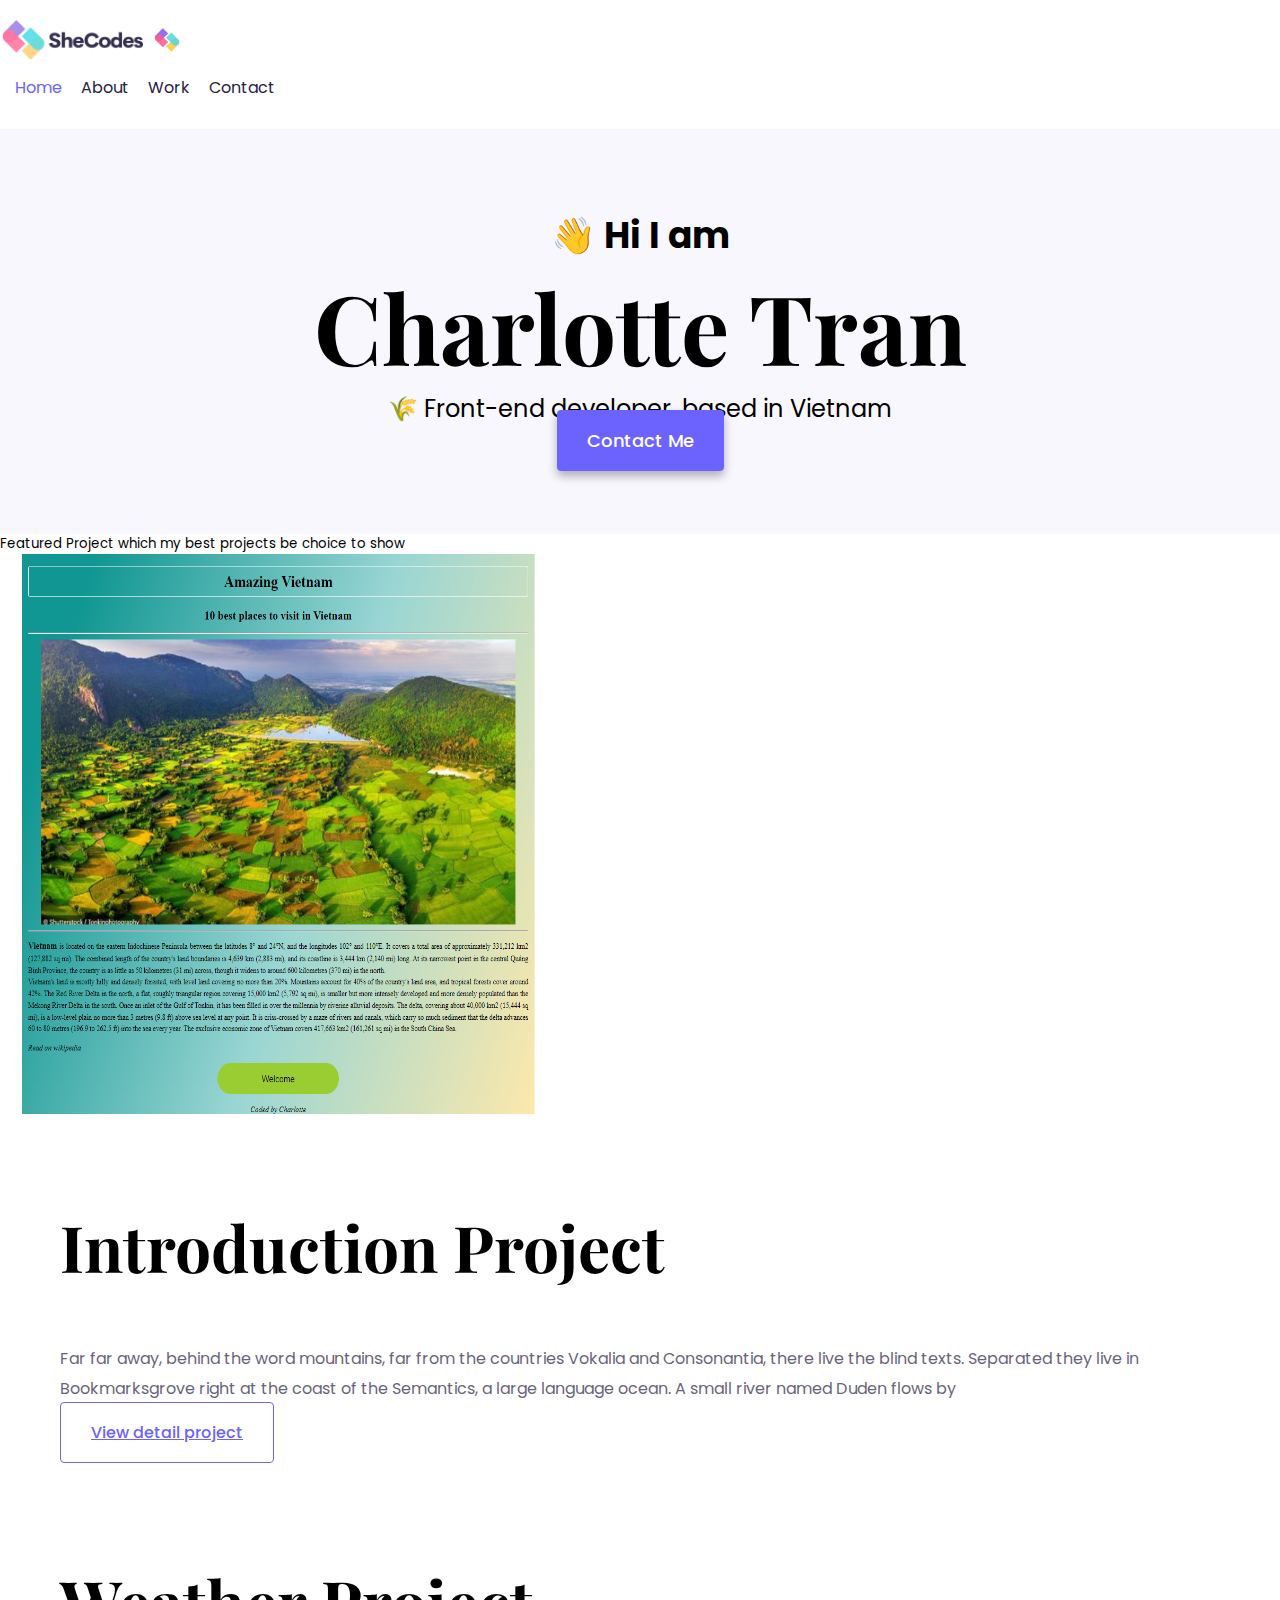
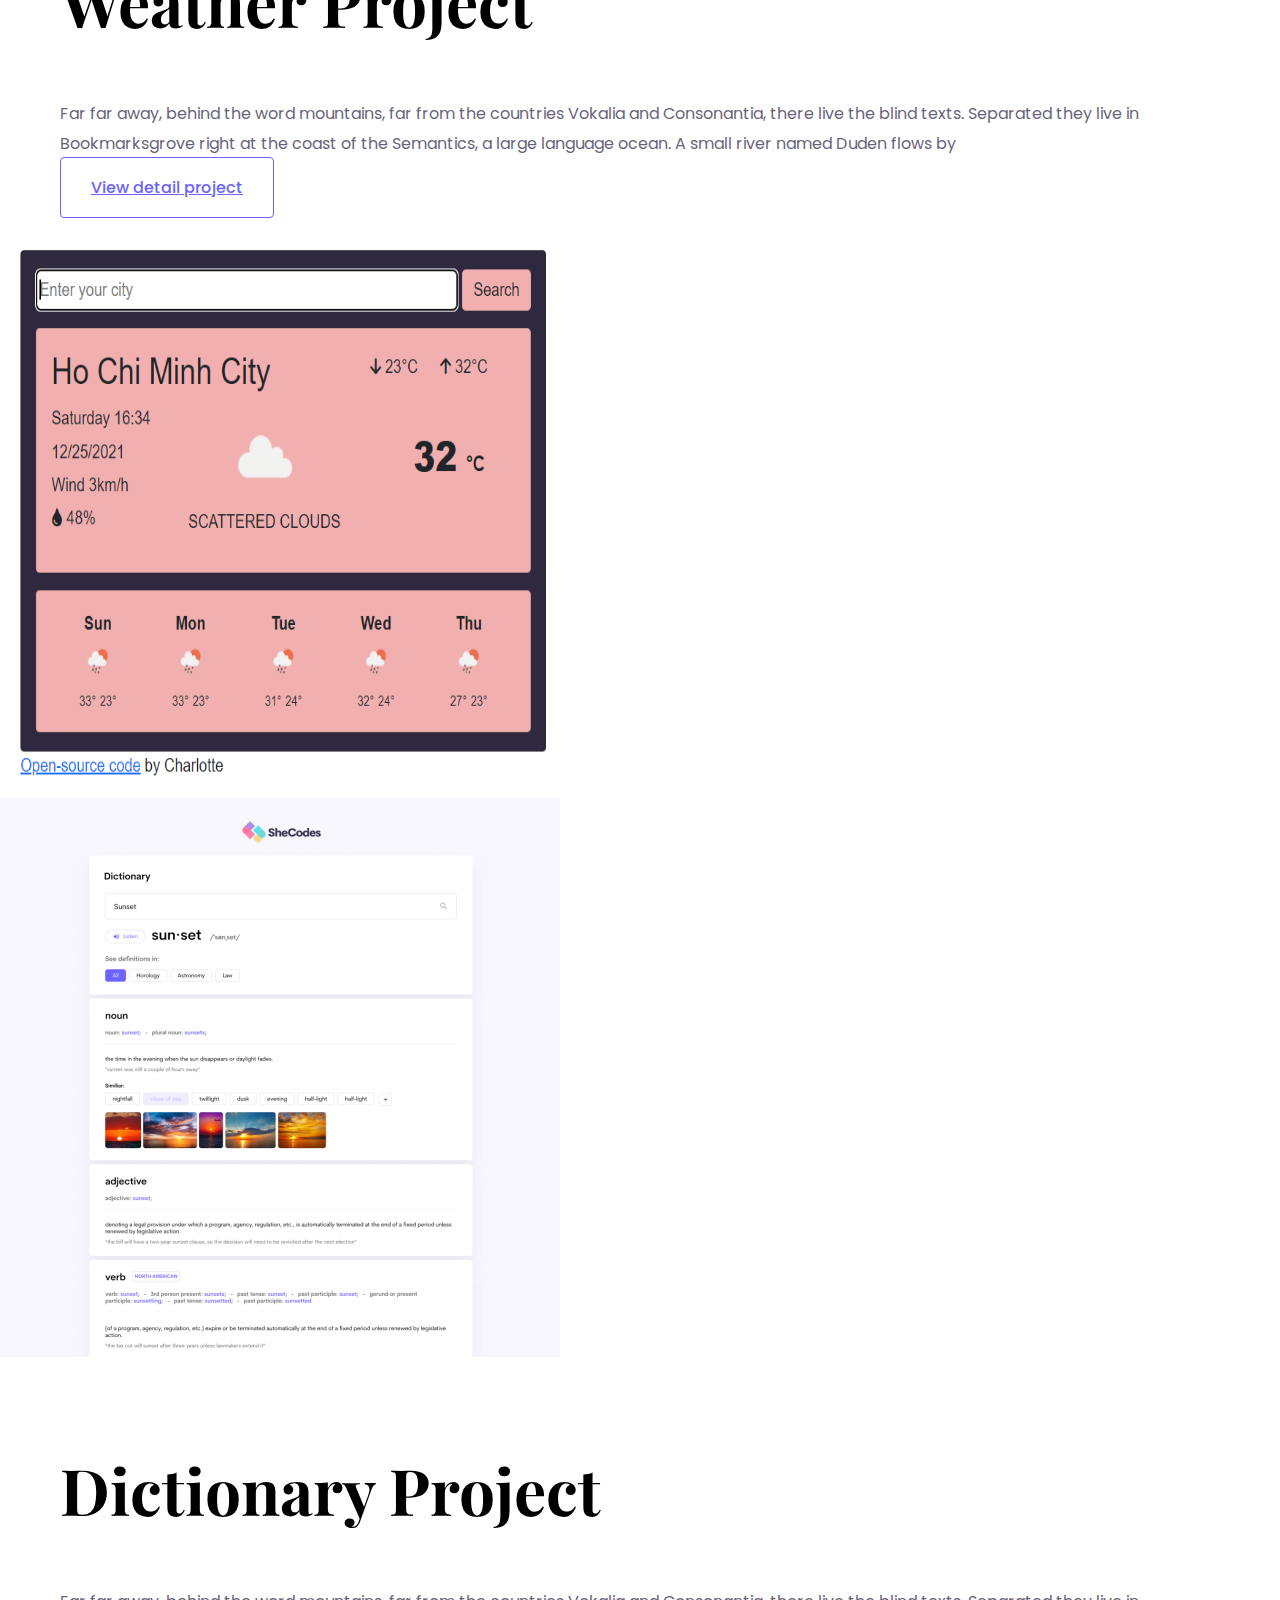
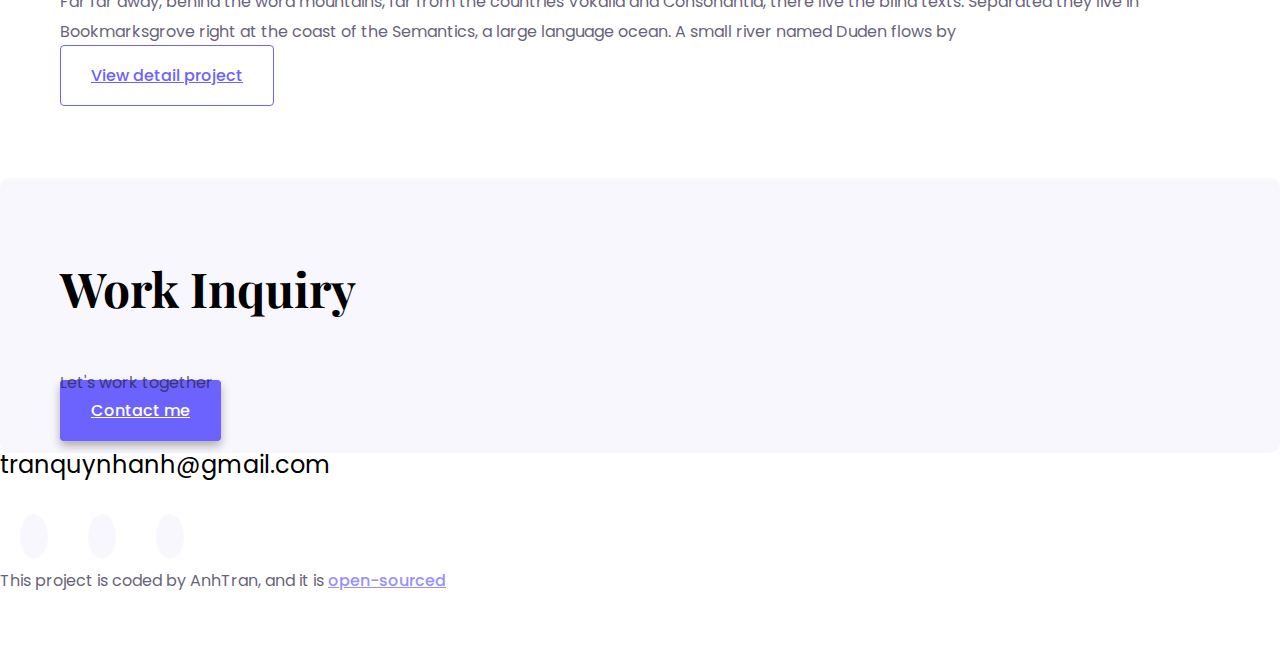
<file: index.html>
<!DOCTYPE html>
<html lang="en">
<head>
    <meta charset="UTF-8">
    <meta http-equiv="X-UA-Compatible" content="IE=edge">
    <meta name="viewport" content="width=device-width, initial-scale=1.0">
    <meta name="description" content="Anh is a front-end engineer, based in Vietnam">
    <!-- CSS only -->
    <link href="https://cdn.jsdelivr.net/npm/bootstrap@5.1.3/dist/css/bootstrap.min.css" rel="stylesheet" integrity="sha384-1BmE4kWBq78iYhFldvKuhfTAU6auU8tT94WrHftjDbrCEXSU1oBoqyl2QvZ6jIW3" crossorigin="anonymous">
    <!-- JavaScript Bundle with Popper -->
    <script src="https://cdn.jsdelivr.net/npm/bootstrap@5.1.3/dist/js/bootstrap.bundle.min.js" integrity="sha384-ka7Sk0Gln4gmtz2MlQnikT1wXgYsOg+OMhuP+IlRH9sENBO0LRn5q+8nbTov4+1p" crossorigin="anonymous"></script>
    <link rel="stylesheet" href="https://cdnjs.cloudflare.com/ajax/libs/font-awesome/6.0.0-beta3/css/all.min.css" integrity="sha512-Fo3rlrZj/k7ujTnHg4CGR2D7kSs0v4LLanw2qksYuRlEzO+tcaEPQogQ0KaoGN26/zrn20ImR1DfuLWnOo7aBA==" crossorigin="anonymous" referrerpolicy="no-referrer" />
    <link rel="preconnect" href="https://fonts.gstatic.com" />
    <link
      href="https://fonts.googleapis.com/css2?family=Playfair+Display:wght@700&family=Poppins:wght@500;700&display=swap"
      rel="stylesheet"
    />
    <link rel="preconnect" href="https://fonts.googleapis.com">
    <link rel="preconnect" href="https://fonts.gstatic.com" crossorigin>
    <link href="https://fonts.googleapis.com/css2?family=Playfair+Display:wght@400;700&display=swap" rel="stylesheet">
    <link rel="stylesheet" href="css/style.css">
    <title>Front-end developer - Anh Tran</title>
</head>
<body>
    <div class="container">
        <nav class="d-flex justify-content-between">
            <a href="/">
                <img src="./img/ySjA-logo.png" alt="AnhTRan logo" class="logo d-none d-md-block">
                <img src="./img/L9xk-logo-small.jpg" alt="AnhTran logo-small" class="logo d-md-none d-block">
            </a>
            <ul>
                <li class="active">
                    <a href="/" title="HOmePage">
                        Home
                    </a>
                </li>
                <li>
                    <a href="/about.html" title="About page">
                        About
                    </a>
                </li>
                <li>
                    <a href="/work.html" title="Work page">
                        Work
                    </a>
                </li>
                <li>
                    <a href="/contact.html" title="Contact page">
                        Contact
                    </a>
                </li>
            </ul>
        </nav>
    </div>
    <div class="heading">
        <p class="heading__intro">👋 Hi I am</p>
        <h1 class="heading__name">Charlotte Tran</h1>
        <h2 class="heading__subtitle mb-5">🌾 Front-end developer, based in Vietnam</h2>
        <div class="navigation-links">
          <a href="contact.html" title="contact me by outlook" class="btn contact-link">Contact me</a>
        </div>
    </div>
    <div class="index-content">
        <small class="text-center m-5" style="display: block;">Featured Project which my best projects be choice to show</small>
        <div class="container">
            <div class="row mb-5">
                <div class="col-6 d-none d-lg-block">
                    <img src="./img/Screenshot (4233).png" class="img-fluid " alt="Vietnam">
                </div>
                <div class="col-lg-6 col-12">
                    <div class="project-description">
                        <h2>Introduction Project</h2>
                        <p> 
                            Far far away, behind the word mountains, far from the countries Vokalia and Consonantia, there live the blind texts. Separated they live in Bookmarksgrove right at the coast of the Semantics, a large language ocean. A small river named Duden flows by
                        </p>
                        <a href="/work.html" class="btn">View detail project</a>
                    </div>
                </div>
            </div>
            <div class="row mb-5">
                <div class="col-lg-6 col-12">
                    <div class="project-description">
                        <h2>Weather Project</h2>
                        <p> 
                            Far far away, behind the word mountains, far from the countries Vokalia and Consonantia, there live the blind texts. Separated they live in Bookmarksgrove right at the coast of the Semantics, a large language ocean. A small river named Duden flows by
                        </p>
                        <a href="/work.html" class="btn">View detail project</a>
                    </div>
                </div>
                <div class="col-6 d-none d-lg-block">
                    <img src="./img/Screenshot (4234).png" class="img-fluid " alt="weather">
                </div>
            </div>
            <div class="row">
                <div class="col-6 d-none d-lg-block">
                    <img src="./img/images.png" class="img-fluid " alt="Dictionary">
                </div>
                <div class="col-lg-6 col-12">
                    <div class="project-description">
                        <h2>Dictionary Project</h2>
                        <p> 
                            Far far away, behind the word mountains, far from the countries Vokalia and Consonantia, there live the blind texts. Separated they live in Bookmarksgrove right at the coast of the Semantics, a large language ocean. A small river named Duden flows by
                        </p>
                        <a href="/work.html" class="btn">View detail project</a>
                    </div>
                </div>
            </div>

            <footer>
                <div class="contact-box d-flex justify-content-between mb-5 d-none d-md-flex">
                    <div>
                        <h3>
                            Work Inquiry
                        </h3>
                        <p>Let's work together</p>
                    </div>
                    <a href="/contact.html" title="Contact AnhTran" class="btn contact-link">Contact me</a>
                </div>
                <div class="d-flex justify-content-center">
                    <a href="mailto:tranquynhanh@gmail.com" title="social-AnhTran gmail" class="email-link">tranquynhanh@gmail.com</a>
                </div>
                <div class="d-flex justify-content-center mb-5">
                    <div class="social-links">
                        <a href="http://www.facebook.com/anhtran" title="social-AnhTran fb" target="_blank">
                            <i class="fab fa-facebook"></i>
                        </a>
                        <a href="http://www.instagram.com/anhne" title="social-AnhTran insta" target="_blank">
                            <i class="fab fa-instagram"></i>
                        </a>
                        <a href="http://www.twitter.com/anhne" target="_blank">
                            <i class="fab fa-twitter"></i>
                        </a>
                    </div>       
                </div>
                <p class="text-center mt-4">
                    This project is coded by AnhTran, and it is
                    <a class="theEnd" href="https://github.com/tranquynhanh/porfolio-setup" target="_blank">open-sourced</a>
                </p> 
            </footer>
        </div>
    </div>
</body>
</html>
</file>
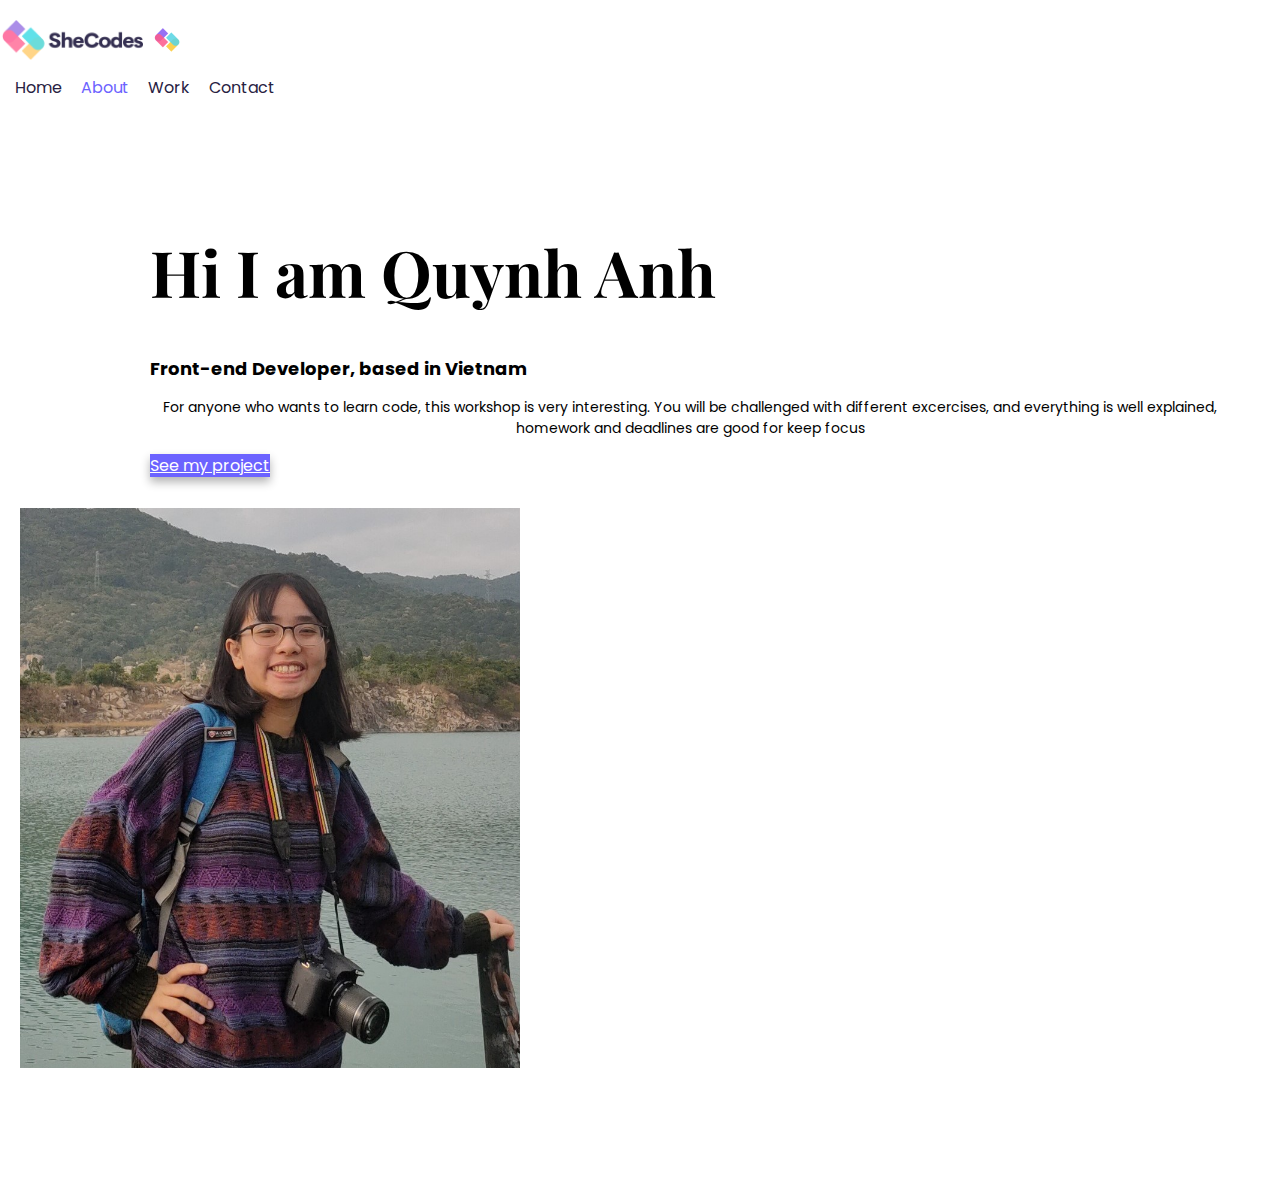
<file: about.html>
<!DOCTYPE html>
<html lang="en">
    <head>
        <meta charset="UTF-8">
        <meta http-equiv="X-UA-Compatible" content="IE=edge">
        <meta name="viewport" content="width=device-width, initial-scale=1.0">
        <meta name="description" content="About, Anh is a front-end engineer, based in Vietnam">

        <!-- CSS only -->
        <link href="https://cdn.jsdelivr.net/npm/bootstrap@5.1.3/dist/css/bootstrap.min.css" rel="stylesheet" integrity="sha384-1BmE4kWBq78iYhFldvKuhfTAU6auU8tT94WrHftjDbrCEXSU1oBoqyl2QvZ6jIW3" crossorigin="anonymous">
        <!-- JavaScript Bundle with Popper -->
        <script src="https://cdn.jsdelivr.net/npm/bootstrap@5.1.3/dist/js/bootstrap.bundle.min.js" integrity="sha384-ka7Sk0Gln4gmtz2MlQnikT1wXgYsOg+OMhuP+IlRH9sENBO0LRn5q+8nbTov4+1p" crossorigin="anonymous"></script>
        <link rel="stylesheet" href="https://cdnjs.cloudflare.com/ajax/libs/font-awesome/6.0.0-beta3/css/all.min.css" integrity="sha512-Fo3rlrZj/k7ujTnHg4CGR2D7kSs0v4LLanw2qksYuRlEzO+tcaEPQogQ0KaoGN26/zrn20ImR1DfuLWnOo7aBA==" crossorigin="anonymous" referrerpolicy="no-referrer" />
        <link rel="preconnect" href="https://fonts.gstatic.com" />
        <link
          href="https://fonts.googleapis.com/css2?family=Playfair+Display:wght@700&family=Poppins:wght@500;700&display=swap"
          rel="stylesheet"
        />
        <link rel="preconnect" href="https://fonts.googleapis.com">
        <link rel="preconnect" href="https://fonts.gstatic.com" crossorigin>
        <link href="https://fonts.googleapis.com/css2?family=Playfair+Display:wght@400;700&display=swap" rel="stylesheet">
        <link rel="stylesheet" href="css/style.css">
        <title>Front-end developer - Anh Tran About</title>
    </head>
<body>
    <div class="container">
        <nav class="d-flex justify-content-between">
            <a href="/index.html">
                <img src="./img/ySjA-logo.png" alt="AnhTRan logo" class="logo d-none d-md-block">
                <img src="./img/L9xk-logo-small.jpg" alt="AnhTran logo-small" class="logo d-md-none d-block">
            </a>
            <ul>
                <li>
                    <a href="/" title="HOmePage">
                        Home
                    </a>
                </li>
                <li class="active">
                    <a href="/about.html" title="About page">
                        About
                    </a>
                </li>
                <li>
                    <a href="/work.html" title="Work page">
                        Work
                    </a>
                </li>
                <li>
                    <a href="/contact.html" title="Contact page">
                        Contact
                    </a>
                </li>
            </ul>
        </nav>
    </div>
    <div class="content-container container">
        <div class="row">
            <div class="col-lg-6">
                <div class="content">
                    <h1>Hi I am Quynh Anh</h1>
                    <h2 class="mb-4 mt-4">Front-end Developer, based in Vietnam</h2>
                    <p class="mb-4">For anyone who wants to learn code, this workshop is very interesting. You will be challenged with different excercises, and everything is well explained, homework and deadlines are good for keep focus</p>
                    <a href="/work.html" class="btn contact-link">See my project</a>
                </div>
            </div>
            <div class="col-lg-6">
                <img src="./img/z2258000230377_a3113cae9ccaffb3b2ad83183921e512.jpg" width="500px" alt="" class="img-fluid theFace">
            </div>
        </div>
    </div>
</body>
</html>
</file>
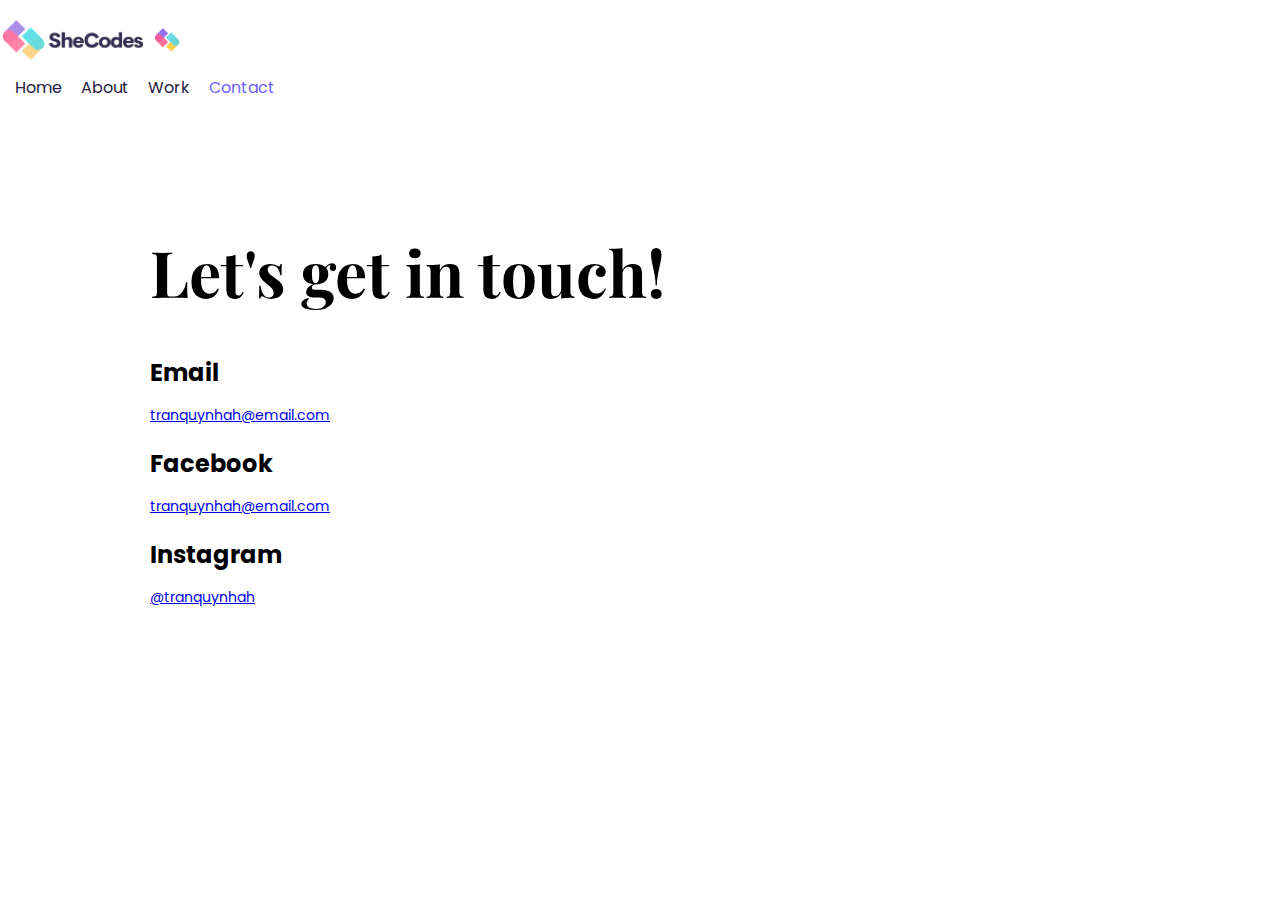
<file: contact.html>
<!DOCTYPE html>
<html lang="en">
    <head>
        <meta charset="UTF-8">
        <meta http-equiv="X-UA-Compatible" content="IE=edge">
        <meta name="viewport" content="width=device-width, initial-scale=1.0">
        <meta name="description" content="Contact, Anh is a front-end engineer, based in Vietnam">

        <!-- CSS only -->
        <link href="https://cdn.jsdelivr.net/npm/bootstrap@5.1.3/dist/css/bootstrap.min.css" rel="stylesheet" integrity="sha384-1BmE4kWBq78iYhFldvKuhfTAU6auU8tT94WrHftjDbrCEXSU1oBoqyl2QvZ6jIW3" crossorigin="anonymous">
        <!-- JavaScript Bundle with Popper -->
        <script src="https://cdn.jsdelivr.net/npm/bootstrap@5.1.3/dist/js/bootstrap.bundle.min.js" integrity="sha384-ka7Sk0Gln4gmtz2MlQnikT1wXgYsOg+OMhuP+IlRH9sENBO0LRn5q+8nbTov4+1p" crossorigin="anonymous"></script>
        <link rel="stylesheet" href="https://cdnjs.cloudflare.com/ajax/libs/font-awesome/6.0.0-beta3/css/all.min.css" integrity="sha512-Fo3rlrZj/k7ujTnHg4CGR2D7kSs0v4LLanw2qksYuRlEzO+tcaEPQogQ0KaoGN26/zrn20ImR1DfuLWnOo7aBA==" crossorigin="anonymous" referrerpolicy="no-referrer" />
        <link rel="preconnect" href="https://fonts.gstatic.com" />
        <link
          href="https://fonts.googleapis.com/css2?family=Playfair+Display:wght@700&family=Poppins:wght@500;700&display=swap"
          rel="stylesheet"
        />
        <link rel="preconnect" href="https://fonts.googleapis.com">
        <link rel="preconnect" href="https://fonts.gstatic.com" crossorigin>
        <link href="https://fonts.googleapis.com/css2?family=Playfair+Display:wght@400;700&display=swap" rel="stylesheet">
        <link rel="stylesheet" href="css/style.css">
        <title>Front-end developer - Anh Tran Contact</title>
    </head>
<body>
    <div class="container">
        <nav class="d-flex justify-content-between">
            <a href="/index.html">
                <img src="./img/ySjA-logo.png" alt="AnhTRan logo" class="logo d-none d-md-block">
                <img src="./img/L9xk-logo-small.jpg" alt="AnhTran logo-small" class="logo d-md-none d-block">
            </a>
            <ul>
                <li>
                    <a href="/" title="HOmePage">
                        Home
                    </a>
                </li>
                <li>
                    <a href="/about.html" title="About page">
                        About
                    </a>
                </li>
                <li>
                    <a href="/work.html" title="Work page">
                        Work
                    </a>
                </li>
                <li class="active">
                    <a href="/contact.html" title="Contact page">
                        Contact
                    </a>
                </li>
            </ul>
        </nav>
    </div>
    <div class="content-container container">
        <div class="content">
            <h1 class="mb-4">Let's get in touch!</h1>
            <h3 class="text-left">Email</h3>
            <p class="text-left">
                <a href="mailto:tranquynhah@email.com">
                    tranquynhah@email.com
                </a>
            </p>
            <h3 class="text-left">Facebook</h3>
            <p class="text-left">
                <a href="http://www.facebook.com/anhtran" target="_blank">
                    tranquynhah@email.com
                </a>
            </p>
            <h3 class="text-left">Instagram</h3>
            <p class="text-left">
                <a href="http://www.instagram.com/anhne" target="_blank">
                    @tranquynhah
                </a>
            </p>
        </div>
    </div>
</body>
</html>
</file>
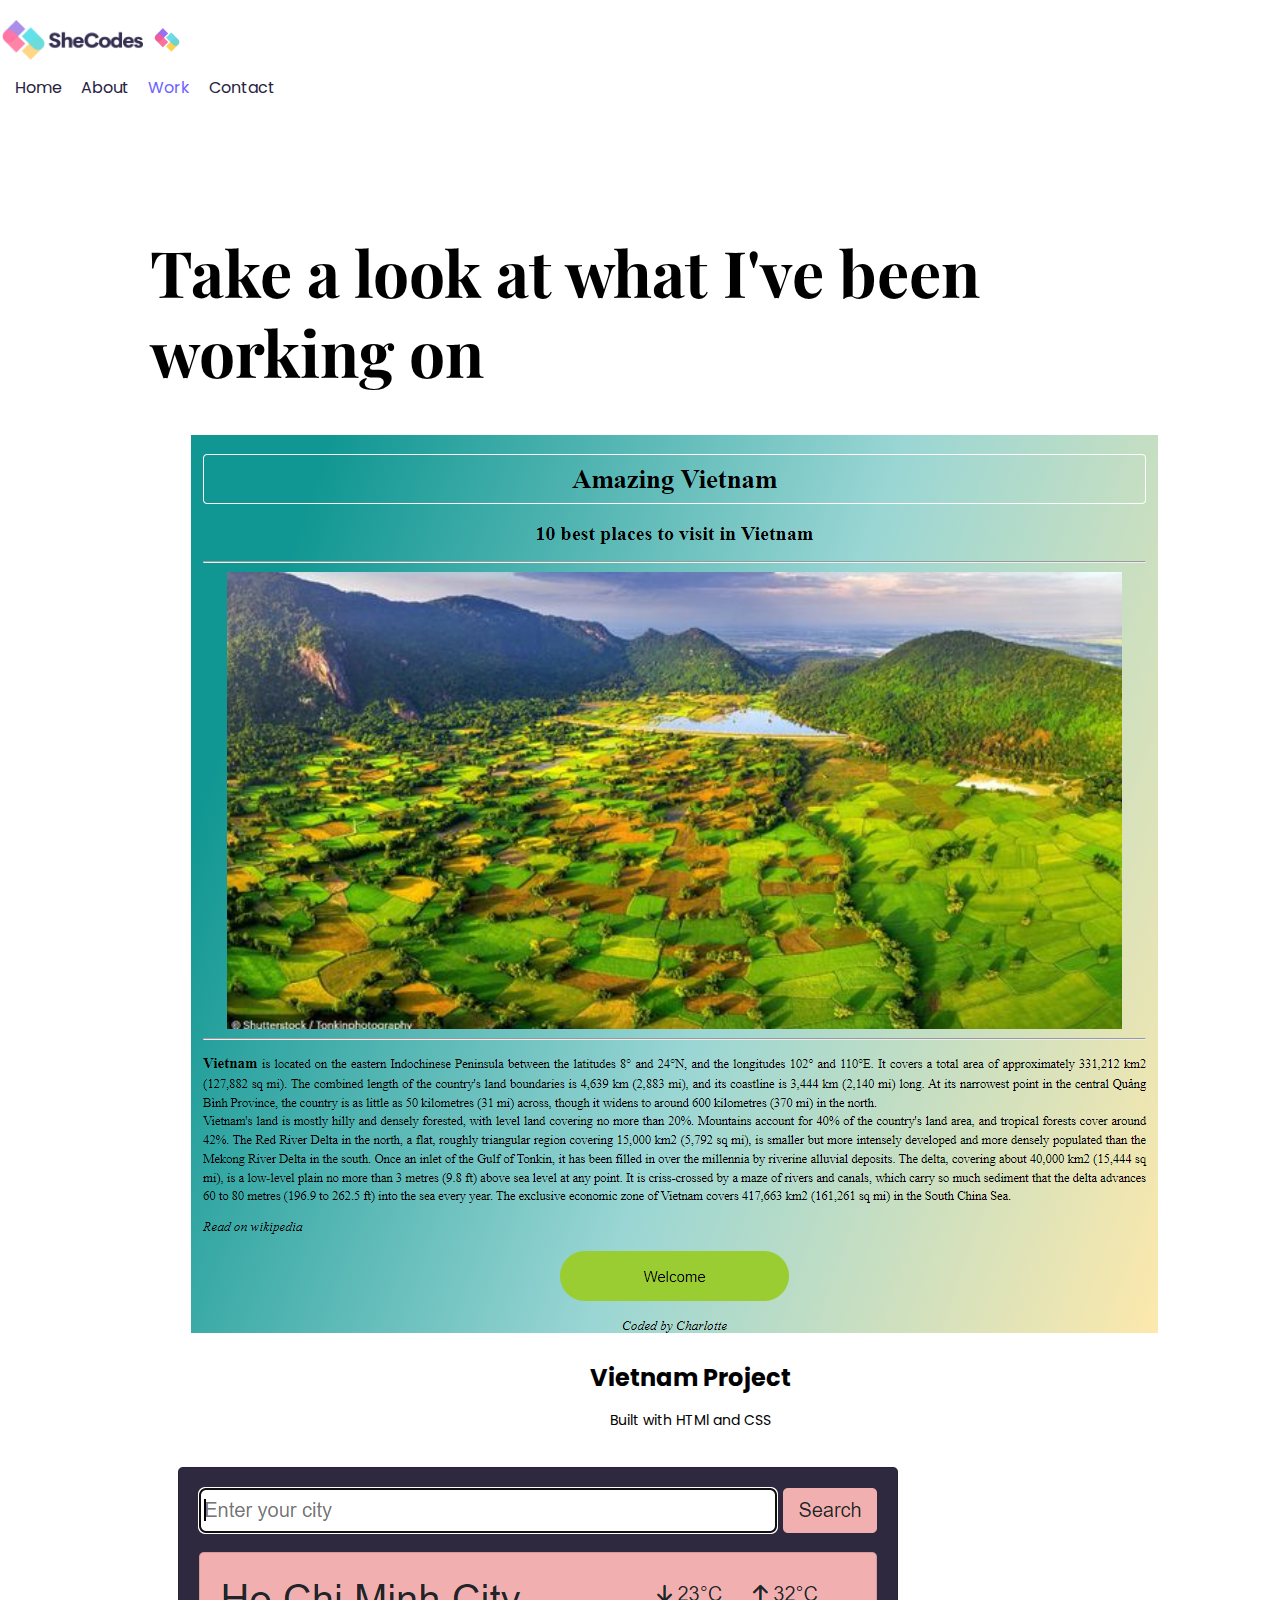
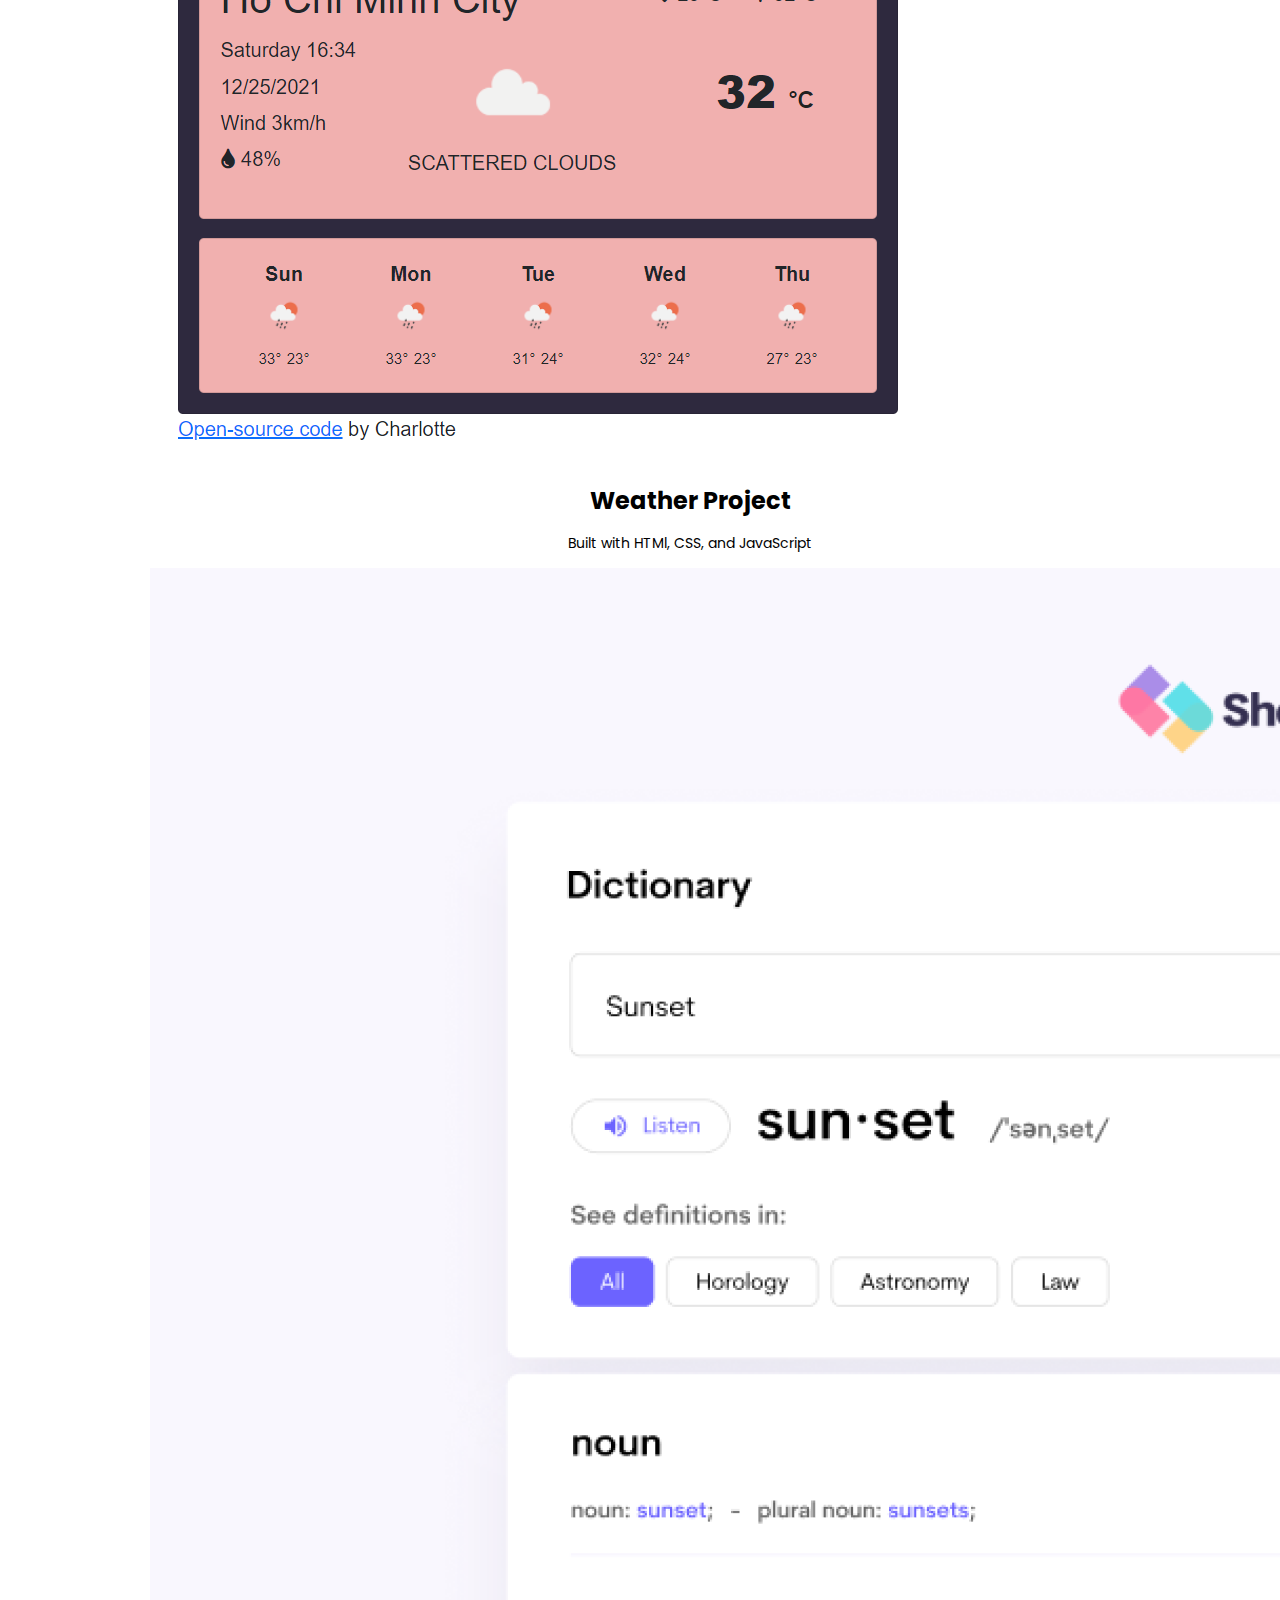
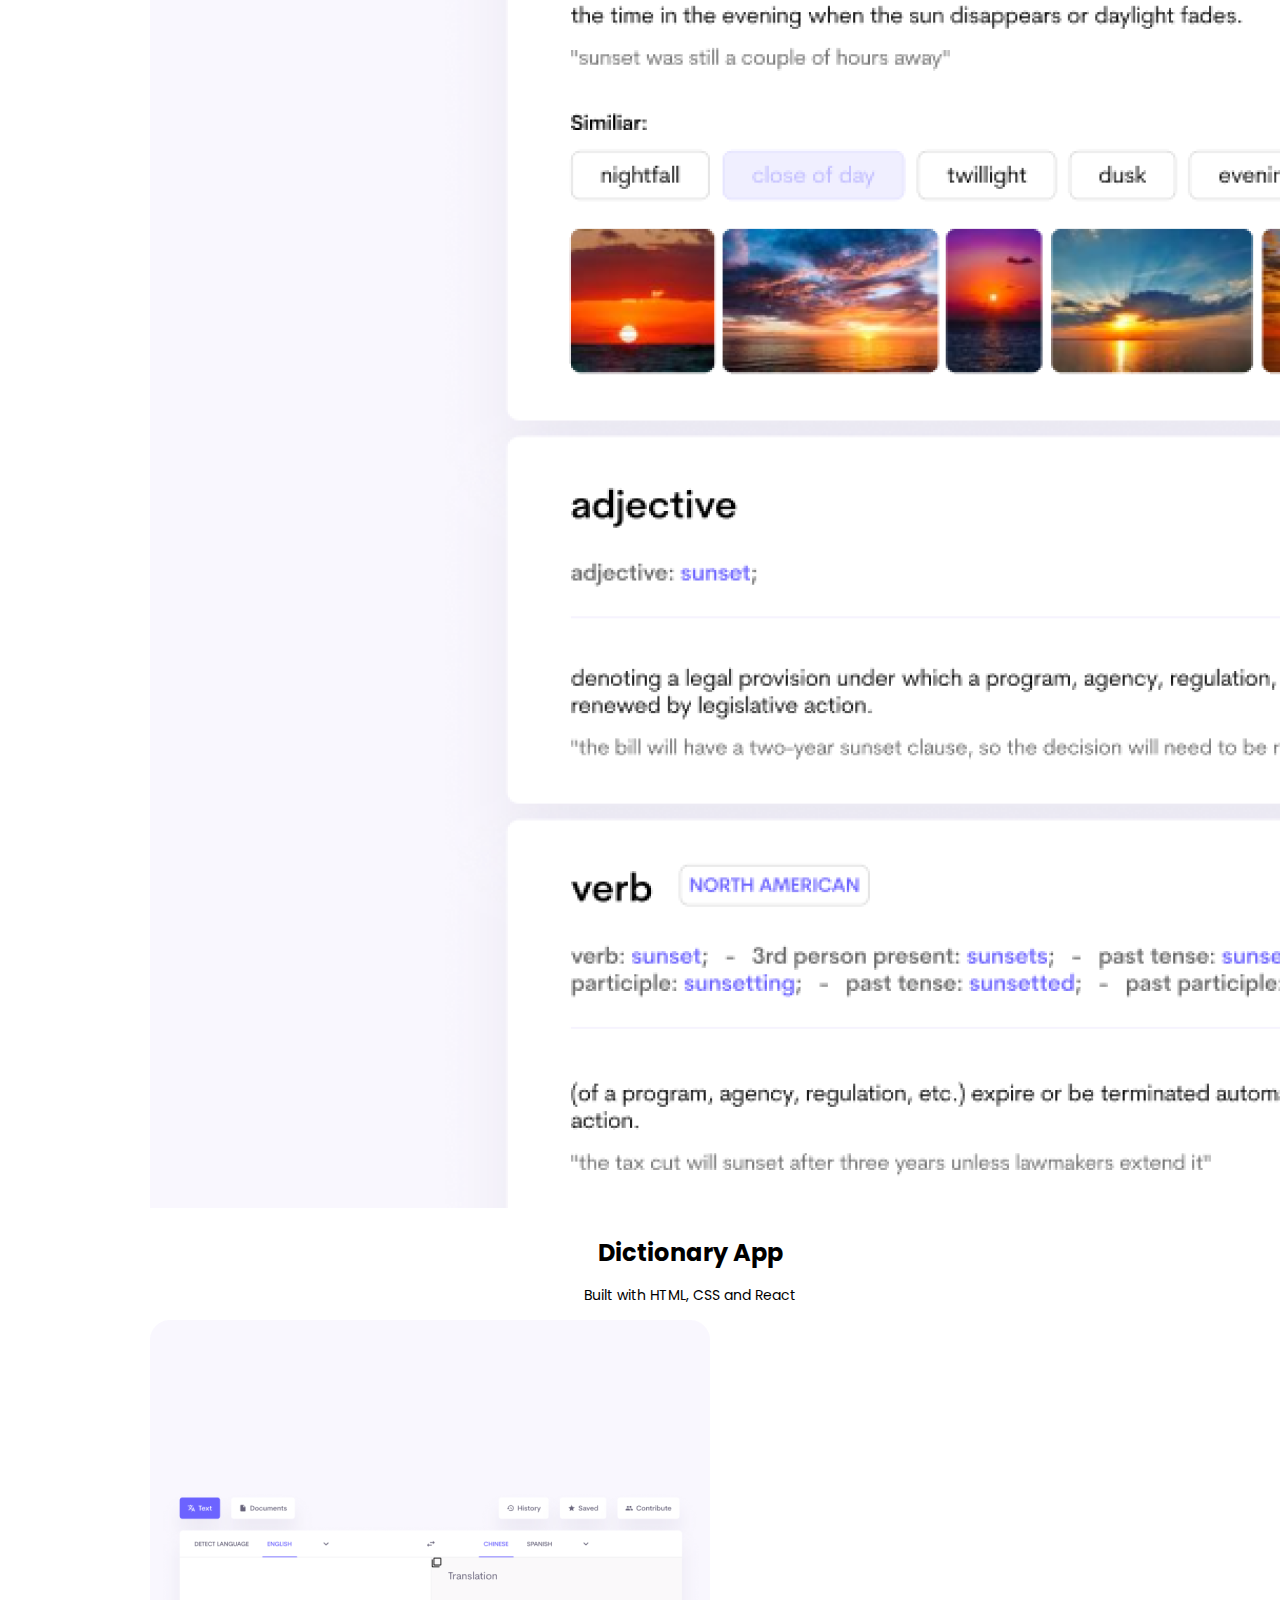
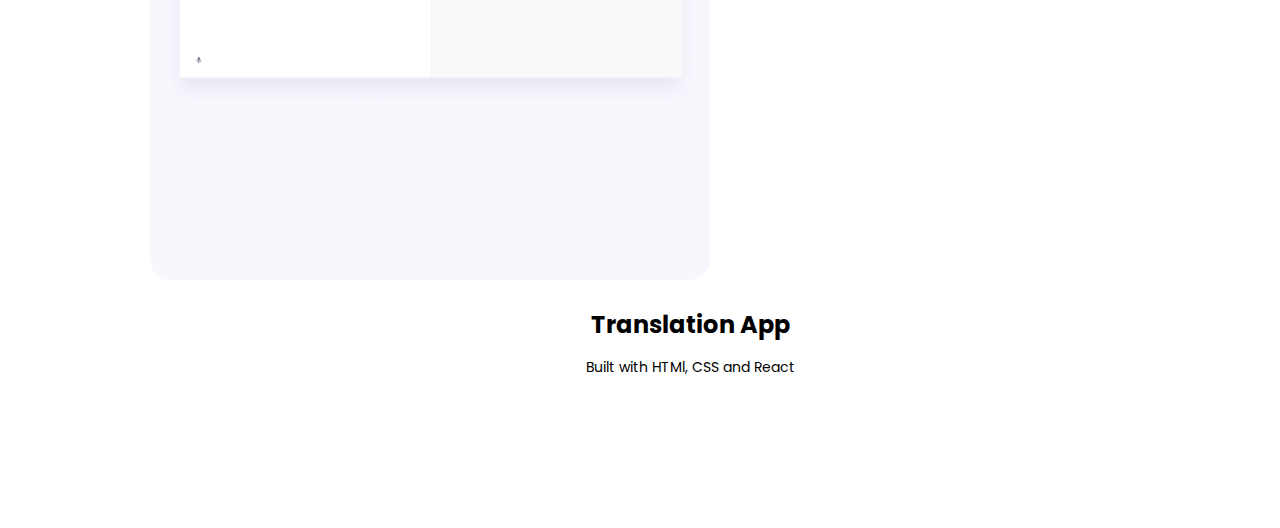
<file: work.html>
<!DOCTYPE html>
<html lang="en">
    <head>
        <meta charset="UTF-8">
        <meta http-equiv="X-UA-Compatible" content="IE=edge">
        <meta name="viewport" content="width=device-width, initial-scale=1.0">
        <meta name="description" content="Work, Anh is a front-end engineer, based in Vietnam">

        <!-- CSS only -->
        <link href="https://cdn.jsdelivr.net/npm/bootstrap@5.1.3/dist/css/bootstrap.min.css" rel="stylesheet" integrity="sha384-1BmE4kWBq78iYhFldvKuhfTAU6auU8tT94WrHftjDbrCEXSU1oBoqyl2QvZ6jIW3" crossorigin="anonymous">
        <!-- JavaScript Bundle with Popper -->
        <script src="https://cdn.jsdelivr.net/npm/bootstrap@5.1.3/dist/js/bootstrap.bundle.min.js" integrity="sha384-ka7Sk0Gln4gmtz2MlQnikT1wXgYsOg+OMhuP+IlRH9sENBO0LRn5q+8nbTov4+1p" crossorigin="anonymous"></script>
        <link rel="stylesheet" href="https://cdnjs.cloudflare.com/ajax/libs/font-awesome/6.0.0-beta3/css/all.min.css" integrity="sha512-Fo3rlrZj/k7ujTnHg4CGR2D7kSs0v4LLanw2qksYuRlEzO+tcaEPQogQ0KaoGN26/zrn20ImR1DfuLWnOo7aBA==" crossorigin="anonymous" referrerpolicy="no-referrer" />
        <link rel="preconnect" href="https://fonts.gstatic.com" />
        <link
          href="https://fonts.googleapis.com/css2?family=Playfair+Display:wght@700&family=Poppins:wght@500;700&display=swap"
          rel="stylesheet"
        />
        <link rel="preconnect" href="https://fonts.googleapis.com">
        <link rel="preconnect" href="https://fonts.gstatic.com" crossorigin>
        <link href="https://fonts.googleapis.com/css2?family=Playfair+Display:wght@400;700&display=swap" rel="stylesheet">
        <link rel="stylesheet" href="css/style.css">
        <title>Front-end developer - Anh Tran work</title>
    </head>
<body>
    <div class="container">
        <nav class="d-flex justify-content-between">
            <a href="/index.html">
                <img src="./img/ySjA-logo.png" alt="AnhTRan logo" class="logo d-none d-md-block">
                <img src="./img/L9xk-logo-small.jpg" alt="AnhTran logo-small" class="logo d-md-none d-block">
            </a>
            <ul>
                <li>
                    <a href="/" title="HOmePage">
                        Home
                    </a>
                </li>
                <li>
                    <a href="/about.html" title="About page">
                        About
                    </a>
                </li>
                <li class="active">
                    <a href="/work.html" title="Work page">
                        Work
                    </a>
                </li>
                <li>
                    <a href="/contact.html" title="Contact page">
                        Contact
                    </a>
                </li>
            </ul>
        </nav>
    </div>
    <div class="content-container container">
        <div class="content">
            <h1 class="mb-4">Take a look at what I've been working on</h1>
            <div class="row">
                <div class="col-md-6 mb-4">
                    <img src="./img/Screenshot (4233).png" alt="Vietnam" class="img-fluid rounded">
                    <h3>Vietnam Project</h3>
                    <p>Built with HTMl and CSS</p>
                </div>

                <div class="col-md-6 mb-4">
                    <img src="./img/Screenshot (4234).png" alt="Weather" class="img-fluid rounded">
                    <h3>Weather Project</h3>
                    <p>Built with HTMl, CSS, and JavaScript</p>
                </div>

                <div class="col-md-6 mb-4">
                    <img src="./img/dgHV-dictionary.png" alt="Dic" class="img-fluid rounded">
                    <h3>Dictionary App</h3>
                    <p>Built with HTML, CSS and React</p>
                </div>

                <div class="col-md-6 mb-4">
                    <img src="./img/AtJ4-translation.png" alt="translation" class="img-fluid rounded">
                    <h3>Translation App</h3>
                    <p>Built with HTMl, CSS and React</p>
                </div>
                
            </div>
        </div>
    </div>
</body>
</html>
</file>
<file: css/style.css>
:root {
    --primary-color: #6c63ff;
    --secondary-color: #f9f7fe;
    --box-shadow: 0 5px 10px rgba(0, 0, 0, 0.3);
    --primary-font: 'Poppins', sans-serif;
    --default-font: 'Playfair Display', serif;
}

body {
  margin: 0 auto 60px;
  font-family: var(--primary-font);
}

.main {
  margin: 60px auto;
}

.main h2,
.main p {
  text-align: left;
  padding-left: 0;
}

.heading .heading__intro,
.heading .heading__name,
.heading .heading__subtitle {
  text-align: center;
  margin: 0;
}

.heading {
    text-align: center;
    background-color: var(--secondary-color);
    padding: 80px 20px;
}

.heading .heading__intro {
    font-size: 36px;
    line-height: 54px;
    font-weight: 700;
    padding: 0;
}

.heading .heading__name {
    font-family: var(--default-font);
    font-size: 96px;
    font-weight: 700;
    line-height: 127.97px;
}

.heading .heading__subtitle {
    font-weight: 400;
    line-height: 36px;
    font-size: 24px;
}

.heading p {
  padding: 20px;
  border-radius: 4px;
  font-size: 18px;
  line-height: 1.5;
}

/* .navigation-links {
  display: flex;
  margin-top: 40px;
  justify-content: center;
} */

.navigation-links a {
  margin: 20px;
  border-radius: 4px;
  padding: 18px 30px;
  text-decoration: none;
  text-transform: capitalize;
  font-weight: 500;
  font-size: 18px;
  line-height: 27px;
  color: #ffffff;
}

.contact-link {
  background: var(--primary-color);
  box-shadow: var(--box-shadow);
  color: white;
}

.project-description {
    padding: 30px 60px;
}

.index-content img {
    width: 560px;
    height: 560px;
}

.index-content h2 {
    font-family: var(--default-font);
    font-size: 64px;
    font-weight: 700;
    line-height: 85.31px;
    margin-bottom: 55px;
}

.index-content p {
    font-size: 16px;
    font-weight: 400;
    line-height: 30px;
    color: #272142;
    opacity: 0.7;
}

.index-content a {
    font-weight: 500;
    font-size: 16px;
    line-height: 24px;
    color: var(--primary-color);
    border: 1px solid var(--primary-color);
    padding: 18px 30px;
    margin-top: 50px;
    border-radius: 4px;
}


.content-container h1 {
  font-size: 64px;
  line-height: 80px;
  font-family: var(--default-font);
}

.content-container h2 {
  font-size: 18px;
}

.content-container {
  padding: 60px 20px;
}

.content {
  margin: 30px;
  padding-left: 100px;
}

.content .theFace {
  padding-left: 61px;
}

.content h3 {
  font-size: 24px;
  text-align: center;
  line-height: 1.5;
  margin: 20px 0 0;
}

.content p {
  text-align: center;
  font-size: 14px;
}

.content .text-left {
  text-align: left;
}

.logo {
  max-height: 40px;
}

nav {
  padding: 20px 0;
}

nav ul {
  padding: 0;
  margin: 0;
}

nav li {
  display: inline;
  list-style: none;
  line-height: 42px;
  margin-left: 15px;
}

nav a {
  text-decoration: none;
  color: #272142;
  transition: all 100ms ease-in-out;
}

nav a:hover, nav li.active a {
  color: var(--primary-color);
}

footer {
  margin: 60px 0;
}

footer .email-link, footer .social-links a{
  text-decoration: none;
  color: black;
  font-size: 24px;
  text-align: center;
  border: none;
  padding: 0;
  margin: 0;
  font-weight: normal;
}

footer .email-link:hover {
  color: var(--primary-color);
}

footer .social-links {
  margin-top: 45px;
} 

footer .social-links a {
  margin: 0 20px;
  color: var(--primary-color);
  background-color: var(--secondary-color);
  padding: 10px 14px;
  width: 18px;
  height: 18px;
  border-radius: 50%;
  font-size: 18px;
  transition: all 100ms ease-in-out; 
}

footer .contact-box {
  background-color: var(--secondary-color);
  padding: 30px 60px;
  border-radius: 10px;
}

footer .contact-box h3 {
  font-size: 48px;
  font-family: var(--default-font);
}

footer .contact-box a {
  color: white;
  margin: 15px 0;
}

footer .contact-box p {
  margin-bottom: 0;
}

footer .social-links a:hover {
  color: white;
  background-color: var(--primary-color);
}

footer .theEnd {
  border: none;
  padding: 0;
  margin: 0;
}

@media (max-width:900px) {
    .heading {
        padding: 80px 20px;
    }

    .project-description {
        padding: 0;
        text-align: center;
    }

    .heading .heading__name {
        font-size: 60px;
        line-height: 1.5;
    }
    .content h2 {
        font-size: 44px;
    }
    .nav a {
      font-size: 12px;
    }

    footer .contact-box h3 {
      font-size: 26px;
    }
}

@media  (max-width: 991.98px) {
  .content-container {
    text-align: center;
    padding: 0;
  }

  .content .theFace {
    padding-left: 0;
  }

  .content .text-left {
    text-align: center;
  }
}

@media (max-width:1200px) {
  .content {
    padding-left: 0;
  }
}
</file>
